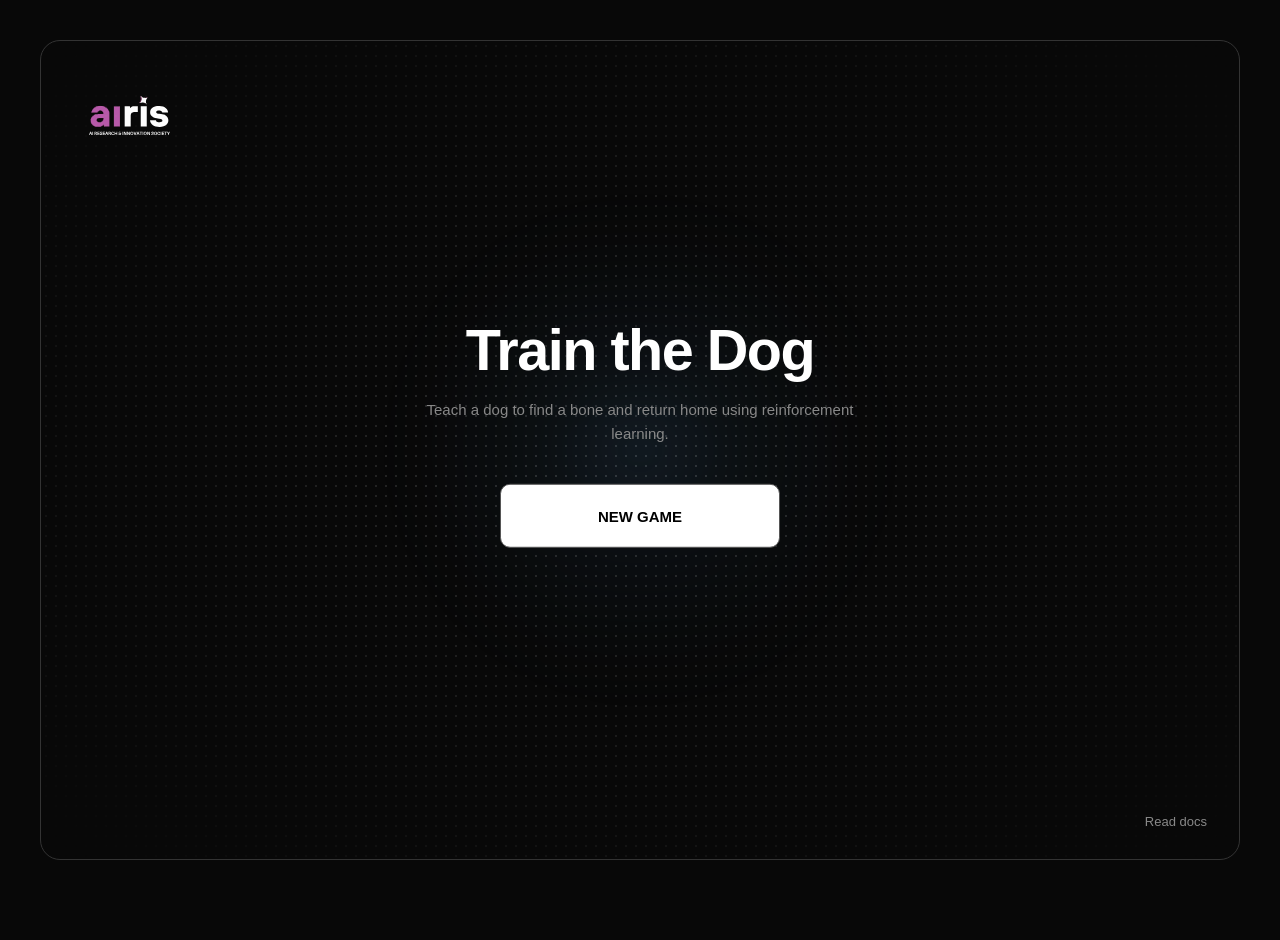
<file: frontend/index.html>
<!DOCTYPE html>
<html lang="en">

<head>
  <meta charset="UTF-8">
  <meta name="viewport" content="width=device-width, initial-scale=1.0">

  <title>Train the Dog | AIRIS</title>

  <link rel="stylesheet" href="css/style.css">
</head>

<body>

  <main class="home-container">

    <div class="dotted-background"></div>

    <!-- AIRIS Logo -->
    <img src="assets/airis.svg" alt="AIRIS" class="airis-logo">


    <!-- Main Content -->
    <section class="home-content">

      <h1>Train the Dog</h1>

      <p>
        Teach a dog to find a bone and return home
        using reinforcement learning.
      </p>

      <button id="start-button">
        NEW GAME
      </button>

    </section>


    <!-- Documentation -->
    <button id="docs-button" class="docs-button">
      Read docs
    </button>

  </main>

  <script src="js/api.js"></script>
  <script src="js/home.js"></script>

</body>

</html>
</file>
<file: frontend/css/style.css>
/* =========================================================
   RESET & GLOBAL BASICS
========================================================= */

* {
    margin: 0;
    padding: 0;
    box-sizing: border-box;
}

html,
body {
    width: 100%;
    height: 100%;
}

body {
    font-family: Arial, Helvetica, sans-serif;
    background: #080808;
    color: #ffffff;
}

button {
    border: none;
    font: inherit;
    cursor: pointer;
}

button:disabled {
    cursor: not-allowed;
    opacity: 0.35;
}


/* =========================================================
   GAME PAGE LAYOUT
========================================================= */

.game-page {
    width: 100%;
    height: 100vh;

    display: flex;
    flex-direction: column;

    overflow: hidden;
    background: #080808;
}


/* =========================================================
   HEADER
========================================================= */

.game-header {
    height: 72px;
    width: 100%;

    flex-shrink: 0;

    display: flex;
    align-items: center;
    justify-content: space-between;

    padding: 0 48px;

    border-bottom: 1px solid #222;
    box-sizing: border-box;
}

.game-header .logo {
    font-size: 28px;
    font-weight: 800;
    letter-spacing: -1px;
    color: #ffffff;
}

.game-header .page-title {
    font-size: 15px;
    color: #999;
}


/* =========================================================
   GAME CONTAINER
========================================================= */

.game-container {
    flex: 1;

    width: min(1180px, calc(100% - 64px));

    margin: 0 auto;
    padding: 20px 0;

    display: grid;
    grid-template-columns: minmax(0, 1fr) 340px;

    column-gap: 60px;
    align-items: center;

    box-sizing: border-box;
    overflow: visible;

}


/* =========================================================
   LEFT SIDE: HOME & GRID
========================================================= */

.game-left {
    min-width: 0;
    min-height: 0;

    height: 100%;

    display: flex;
    flex-direction: column;
    align-items: center;
    justify-content: center;

    position: relative;
    overflow: visible;
}

.home-button {
    position: absolute;

    top: 0;
    left: -30px;

    display: inline-flex;
    align-items: center;
    gap: 8px;

    padding: 0;
    margin: 0;

    width: max-content;

    background: transparent;
    border: none;

    color: #888;

    font-size: 14px;
    font-weight: 400;

    cursor: pointer;
}

.home-button:hover {
    color: #ffffff;
}

.home-icon {
    width: 14px;
    height: 14px;
    object-fit: contain;
    filter: brightness(0) invert(1);
    flex-shrink: 0;
}


/* =========================================================
   GAME GRID
========================================================= */

.game-grid {
    width: min(calc(100vh - 150px), 100%, 620px);

    aspect-ratio: 1 / 1;

    display: grid;
    grid-template-columns: repeat(5, 1fr);

    border: 1px solid #2a2a2a;
    border-radius: 8px;

    background: #0a0a0a;

    overflow: hidden;

    box-shadow: 0 8px 32px rgba(0, 0, 0, 0.4);

    grid-template-rows: repeat(5, minmax(0, 1fr));

    transform: translateY(-30px); 

    position: relative;
    top:20px;
}

.grid-cell {
    position: relative;

    display: flex;
    align-items: center;
    justify-content: center;

    border-right: 1px solid #202020;
    border-bottom: 1px solid #202020;

    box-sizing: border-box;
}

.grid-cell:nth-child(5n) {
    border-right: none;
}

.grid-cell:nth-last-child(-n + 5) {
    border-bottom: none;
}

.grid-cell img,
.cell-asset {
    width: 55%;
    height: 55%;

    object-fit: contain;

    user-select: none;
    pointer-events: none;
}

.carried-pack {
    position: relative;

    width: 64%;
    height: 64%;

    display: flex;
    align-items: center;
    justify-content: center;
}

.carried-pack img {
    position: absolute;

    object-fit: contain;

    user-select: none;
    pointer-events: none;
}

.carried-pack .carried-dog {
    width: 78%;
    height: 78%;
}

.carried-pack .carried-bone {
    right: -4%;
    bottom: -2%;

    width: 34%;
    height: 34%;
}


/* =========================================================
   RIGHT SIDE CONTROLS
========================================================= */

.game-controls {
    width: 340px;

    display: flex;
    flex-direction: column;
    justify-content: center;

    gap: 20px;

    min-width: 0;
}


/* =========================================================
   STATS
========================================================= */

.game-stats {
    display: grid;
    grid-template-columns: 1fr 1fr;

    gap: 20px;

    margin-bottom: 4px;
}

.game-stats .stat {
    display: flex;
    flex-direction: column;
    gap: 4px;
}

.game-stats .stat-label {
    font-size: 11px;
    font-weight: 600;

    text-transform: uppercase;
    letter-spacing: 2px;

    color: #666;
}

.game-stats .stat-value {
    font-size: 32px;
    font-weight: 700;
    line-height: 1;

    color: #ffffff;
}


/* =========================================================
   FETCH BUTTON
========================================================= */

.fetch-button {
    width: 100%;
    height: 58px;

    border: 1px solid #555;
    border-radius: 8px;

    background: #ffffff;
    color: #000000;

    font-size: 15px;
    font-weight: 700;

    cursor: pointer;

    transition:
        background 0.2s ease,
        transform 0.15s ease;
}

.fetch-button:hover:not(:disabled) {
    background: #e8e8e8;
}

.fetch-button:active:not(:disabled) {
    transform: scale(0.98);
}


/* =========================================================
   REWARD SECTION
========================================================= */

.reward-section {
    width: 100%;

    padding: 20px;

    border: 1px solid #222;
    border-radius: 10px;

    background: #0c0c0c;

    box-sizing: border-box;
}

.reward-question {
    margin-bottom: 14px;

    font-size: 14px;
    color: #aaa;
}

.reward-buttons {
    display: grid;
    grid-template-columns: 1fr 1fr;

    gap: 10px;
}

.reward-button {
    height: 48px;

    border: 1px solid #292929;
    border-radius: 8px;

    background: #141414;
    color: #ffffff;

    font-size: 15px;
    font-weight: 600;

    cursor: pointer;

    transition:
        background 0.2s ease,
        border-color 0.2s ease;
}

.reward-button:not(:disabled):hover {
    background: #1e1e1e;
    border-color: #444;
}


/* =========================================================
   STATUS
========================================================= */

.status-message {
    padding: 12px 14px;

    border: 1px solid #222;
    border-radius: 8px;

    background: #0c0c0c;

    color: #888;

    font-size: 13px;
    text-align: left;
}


/* =========================================================
   RESET SECTION
========================================================= */

.reset-section {
    display: flex;
    gap: 8px;
}

.reset-section button {
    flex: 1;

    padding: 10px 6px;

    border: 1px solid #2a2a2a;
    border-radius: 6px;

    background: transparent;
    color: #888;

    font-size: 11px;
    font-weight: 500;

    cursor: pointer;

    text-align: center;
    white-space: nowrap;

    transition:
        color 0.2s ease,
        border-color 0.2s ease,
        background 0.2s ease;
}

.reset-section button:hover {
    color: #ffffff;
    border-color: #444;
    background: rgba(255, 255, 255, 0.03);
}


/* =========================================================
   REWARD POPUP
========================================================= */

.reward-popup {
    position: fixed;

    top: 50%;
    left: 50%;

    transform: translate(-50%, -50%);

    padding: 16px 28px;

    border-radius: 10px;

    background: #ffffff;
    color: #000000;

    font-size: 28px;
    font-weight: 800;

    pointer-events: none;

    z-index: 100;

    box-shadow: 0 10px 40px rgba(0, 0, 0, 0.5);
}

.congrats-popup {
    position: fixed;
    inset: 0;

    display: flex;
    align-items: center;
    justify-content: center;

    padding: 24px;

    background: rgba(0, 0, 0, 0.68);

    z-index: 120;
}

.congrats-popup[hidden] {
    display: none;
}

.congrats-dialog {
    width: min(360px, 100%);

    padding: 28px;

    border: 1px solid #333;
    border-radius: 8px;

    background: #ffffff;
    color: #050505;

    text-align: center;

    box-shadow: 0 18px 54px rgba(0, 0, 0, 0.45);
}

.congrats-title {
    margin-bottom: 8px;

    font-size: 28px;
    font-weight: 800;
    line-height: 1.1;
}

.congrats-message {
    margin-bottom: 22px;

    color: #555;

    font-size: 14px;
    line-height: 1.45;
}

#congrats-close {
    width: 100%;
    height: 44px;

    border-radius: 8px;

    background: #050505;
    color: #ffffff;

    font-size: 14px;
    font-weight: 700;
}


/* =========================================================
   HOME PAGE (PRESERVED UNTOUCHED)
========================================================= */

body:has(.home-page) {
    overflow: hidden;
}

.home-container {
    position: relative;

    width: calc(100% - 80px);
    max-width: 1400px;
    height: calc(100vh - 80px);

    margin: 40px auto;

    border: 1px solid #333;
    border-radius: 20px;

    overflow: hidden;
}


/* AIRIS LOGO */
.airis-logo {
    position: absolute;

    top: 32px;
    left: 34px;

    width: 110px;
    height: auto;

    z-index: 2;

    display: block;

    mix-blend-mode: screen;
}


/* HOME CONTENT */
.home-content {
    position: absolute;

    top: 48%;
    left: 50%;

    transform: translate(-50%, -50%);

    width: min(600px, 90%);

    text-align: center;

    z-index: 2;
}

.home-content h1 {
    margin-bottom: 18px;

    color: #ffffff;

    font-size: clamp(42px, 4.5vw, 64px);
    font-weight: 600;

    letter-spacing: -1.5px;
    line-height: 1.05;
}

.home-content p {
    max-width: 480px;

    margin: 0 auto 38px;

    color: #888;

    font-size: 15px;
    line-height: 1.6;
}


/* START BUTTON */
#start-button {
    width: 280px;
    height: 64px;

    border: 1px solid #555;
    border-radius: 10px;

    background: #ffffff;
    color: #000000;

    font-size: 15px;
    font-weight: 600;

    transition:
        background 0.2s ease,
        transform 0.15s ease;
}

#start-button:hover {
    background: #e9e9e9;
}

#start-button:active:not(:disabled) {
    transform: scale(0.98);
}


/* READ DOCS */
.docs-button {
    position: absolute;

    right: 28px;
    bottom: 24px;

    padding: 6px 4px;

    border: none;

    background: transparent;
    color: #888;

    font-size: 13px;

    z-index: 2;

    transition: color 0.2s ease;
}

.docs-button:hover {
    color: #ffffff;
}


/* DOTTED BACKGROUND */
.dotted-background {
    position: absolute;
    inset: 0;

    overflow: hidden;

    border-radius: inherit;

    pointer-events: none;

    z-index: 0;

    background-image: radial-gradient(
        circle,
        rgba(255, 255, 255, 0.16) 1px,
        transparent 1px
    );

    background-size: 10px 10px;

    mask-image: radial-gradient(
        ellipse 70% 70% at center,
        black 0%,
        transparent 100%
    );

    -webkit-mask-image: radial-gradient(
        ellipse 70% 70% at center,
        black 0%,
        transparent 100%
    );
}


/* BACKGROUND GLOW */
.dotted-background::after {
    content: "";

    position: absolute;

    width: 500px;
    height: 500px;

    top: 50%;
    left: 50%;

    transform: translate(-50%, -50%);

    border-radius: 50%;

    background: radial-gradient(
        circle,
        rgba(70, 130, 180, 0.16) 0%,
        rgba(70, 130, 180, 0.08) 25%,
        transparent 70%
    );

    filter: blur(20px);

    animation: glowMove 8s ease-in-out infinite alternate;
}

@keyframes glowMove {
    0% {
        transform: translate(-60%, -50%);
    }

    50% {
        transform: translate(-40%, -45%);
    }

    100% {
        transform: translate(-50%, -55%);
    }
}


/* =========================================================
   GAME PAGE RESPONSIVE
========================================================= */

@media (max-width: 900px) {

    .game-page {
        height: auto;
        min-height: 100vh;

        overflow: auto;
    }

    .game-container {
        height: auto;

        grid-template-columns: 1fr;
        grid-template-rows: auto auto;

        gap: 28px;

        margin: 20px auto;
        padding: 0;

        width: min(540px, calc(100% - 32px));
    }

    .game-left {
        height: auto;

        align-items: center;
    }

    .home-button {
        align-self: flex-start;
    }

    .game-grid {
        width: min(90vw, 480px);
    }

    .game-controls {
        width: 100%;
    }
}

@media (max-width: 500px) {

    .game-header {
        height: 60px;
        padding: 0 20px;
    }

    .game-header .logo {
        font-size: 24px;
    }

    .game-grid {
        width: 100%;
    }

    .reset-section {
        flex-direction: column;
    }

    .reset-section button {
        width: 100%;
        padding: 10px;
    }
}
</file>
